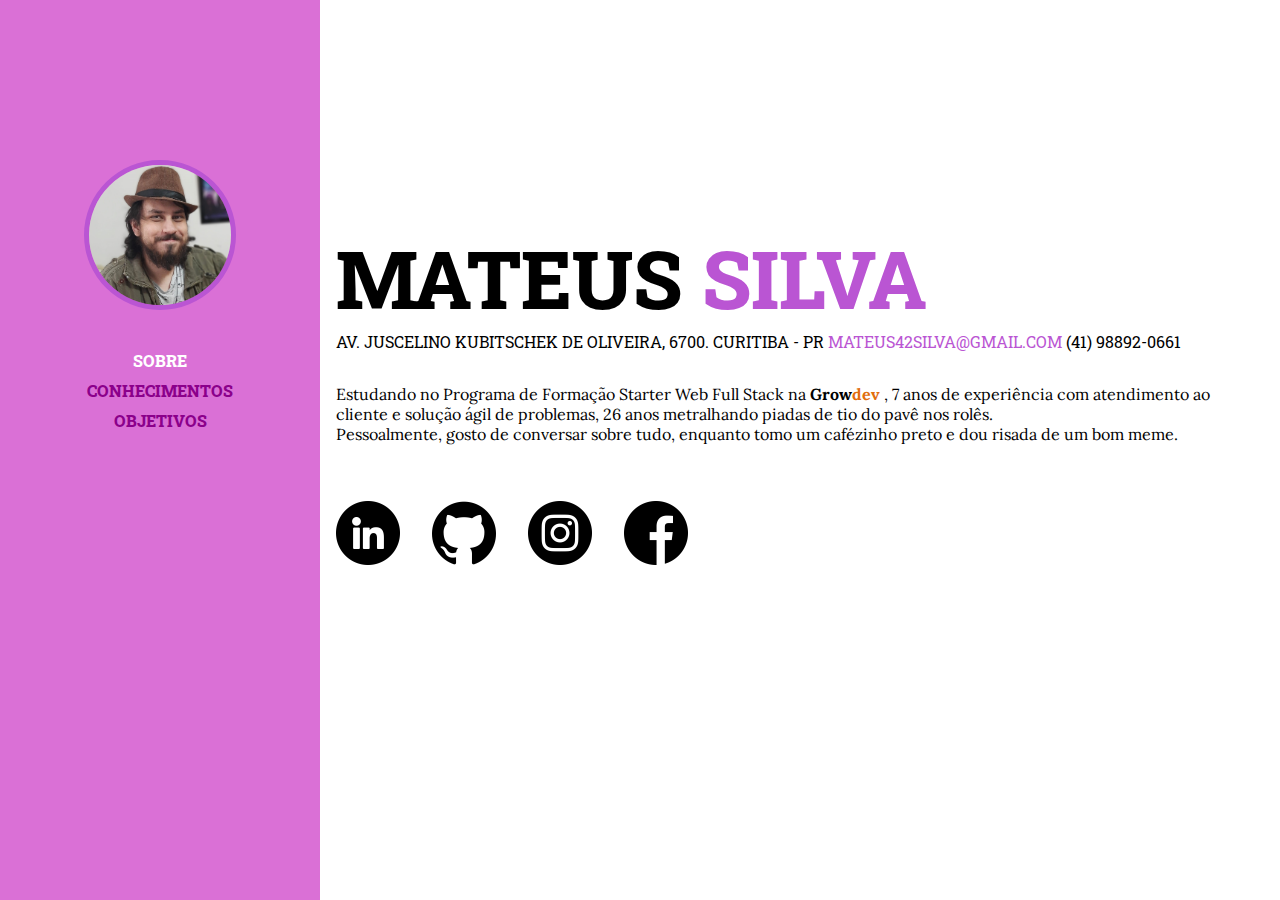
<file: index.html>
<!DOCTYPE html>
<html lang="pt-BR">
  <head>
    <meta charset="UTF-8" />
    <meta http-equiv="X-UA-Compatible" content="IE=edge" />
    <meta name="viewport" content="width=device-width, initial-scale=1.0" />
    <title>Mateus Silva</title>
    <link rel="stylesheet" href="./style/styles.css" />
  </head>
  <body>
    <aside>
      <div id="side-content">
        <section>
          <div>
            <a href="https://github.com/MateusSilva42" target="_blank">
              <img
                src="./images/profile.jpeg"
                alt="foto de perfil - Mateus Silva"
                id="profile-picture"
              />
            </a>
          </div>
        </section>
        <nav>
          <ul id="list-menu">
            <li><a href="#" style="color: white"> SOBRE</a></li>
            <li><a href="conhecimentos.html"> CONHECIMENTOS</a></li>
            <li><a href="objetivos.html"> OBJETIVOS</a></li>
          </ul>
        </nav>
      </div>
    </aside>
    <main>
      <div id="main-content">
        <section class="page-title">
          <a href="https://github.com/MateusSilva42" target="_blank"
            ><p>MATEUS <span class="color-text"> SILVA</span></p></a
          >
        </section>

        <section id="adress">
          <p>
            AV. JUSCELINO KUBITSCHEK DE OLIVEIRA, 6700. CURITIBA - PR
            <span>
              <a href="mailto:mateus42silva@gmail.com">
                MATEUS42SILVA@GMAIL.COM</a
              ></span
            >
            (41) 98892-0661
          </p>
        </section>

        <section id="bio">
          <p>
            Estudando no Programa de Formação Starter Web Full Stack na
            <a href="https://www.growdev.com.br/" target="_blank">
              <strong> Grow<span>dev</span> </strong></a
            >, 7 anos de experiência com atendimento ao cliente e solução ágil
            de problemas, 26 anos metralhando piadas de tio do pavê nos rolês.
          </p>

          <p>
            Pessoalmente, gosto de conversar sobre tudo, enquanto tomo um
            cafézinho preto e dou risada de um bom meme.
          </p>
        </section>

        <section id="social">
          <ul id="social-list">
            <li class="social-align">
              <a
                href="https://www.linkedin.com/in/mateus-s-910b1283/"
                target="_blank"
              >
                <img
                  src="./images/linkedin.png"
                  alt="Perfil de Mateus Silva no Linkedin"
              /></a>
            </li>
            <li class="social-align">
              <a href="https://github.com/MateusSilva42" target="_blank">
                <img
                  src="./images/github.png"
                  alt="Perfil de Mateus Silva no Github"
                  class="social-icon"
              /></a>
            </li>
            <li class="social-align">
              <a
                href="https://www.instagram.com/mateus.silva42/"
                target="_blank"
                ><img
                  src="./images/instagram.png"
                  alt="Perfil de Mateus Silva no Instagram"
                  class="social-icon"
              /></a>
            </li>
            <li class="social-align">
              <a
                href="https://www.facebook.com/profile.php?id=100007346738768"
                target="_blank"
                ><img
                  src="./images/facebook.png"
                  alt="Perfil de Mateus Silva no Facebook"
                  class="social-icon"
              /></a>
            </li>
          </ul>
        </section>
      </div>
    </main>
  </body>
</html>
</file>
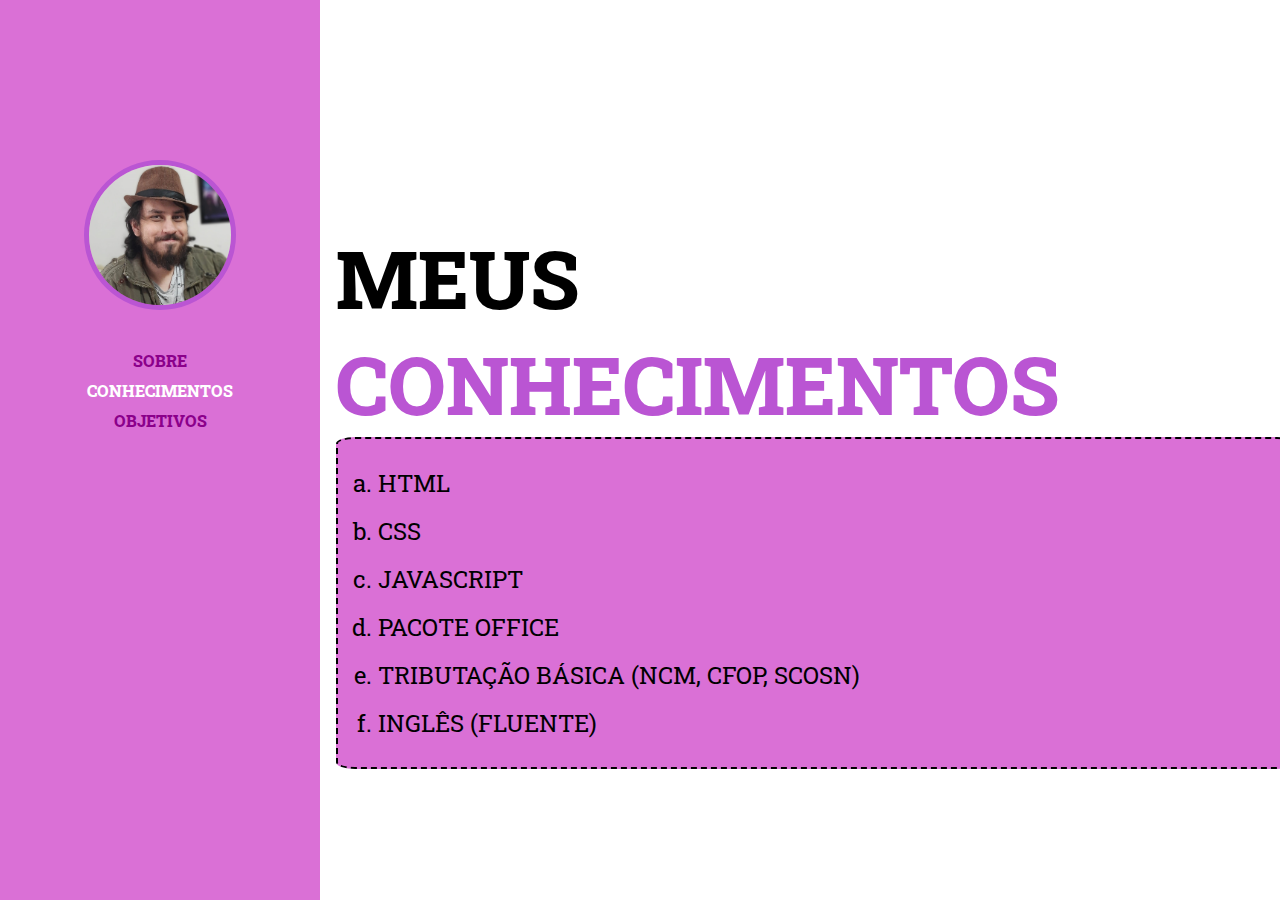
<file: conhecimentos.html>
<!DOCTYPE html>
<html lang="pt-BR">
  <head>
    <meta charset="UTF-8" />
    <meta http-equiv="X-UA-Compatible" content="IE=edge" />
    <meta name="viewport" content="width=device-width, initial-scale=1.0" />
    <title>Conhecimentos</title>
    <link rel="stylesheet" href="./style/styles.css" />
  </head>
  <body>
    <aside>
      <div id="side-content">
        <section>
          <div>
            <a href="https://github.com/MateusSilva42" target="_blank">
              <img
                src="./images/profile.jpeg"
                alt="foto de perfil - Mateus Silva"
                id="profile-picture"
              />
            </a>
          </div>
        </section>
        <nav>
          <ul id="list-menu">
            <li><a href="index.html"> SOBRE</a></li>
            <li><a href="#" style="color: white"> CONHECIMENTOS</a></li>
            <li><a href="objetivos.html"> OBJETIVOS</a></li>
          </ul>
        </nav>
      </div>
    </aside>

    <main>
      <div id="main-content">
        <section class="page-title">
          <p>MEUS <span class="color-text"> CONHECIMENTOS</span></p>
        </section>

        <section class="page-text list-bg">
          <ol id="list-bg-kno">
            <li>HTML</li>
            <li>CSS</li>
            <li>JAVASCRIPT</li>
            <li>PACOTE OFFICE</li>
            <li>TRIBUTAÇÃO BÁSICA (NCM, CFOP, SCOSN)</li>
            <li>INGLÊS (FLUENTE)</li>
          </ol>
        </section>
      </div>
    </main>
  </body>
</html>
</file>
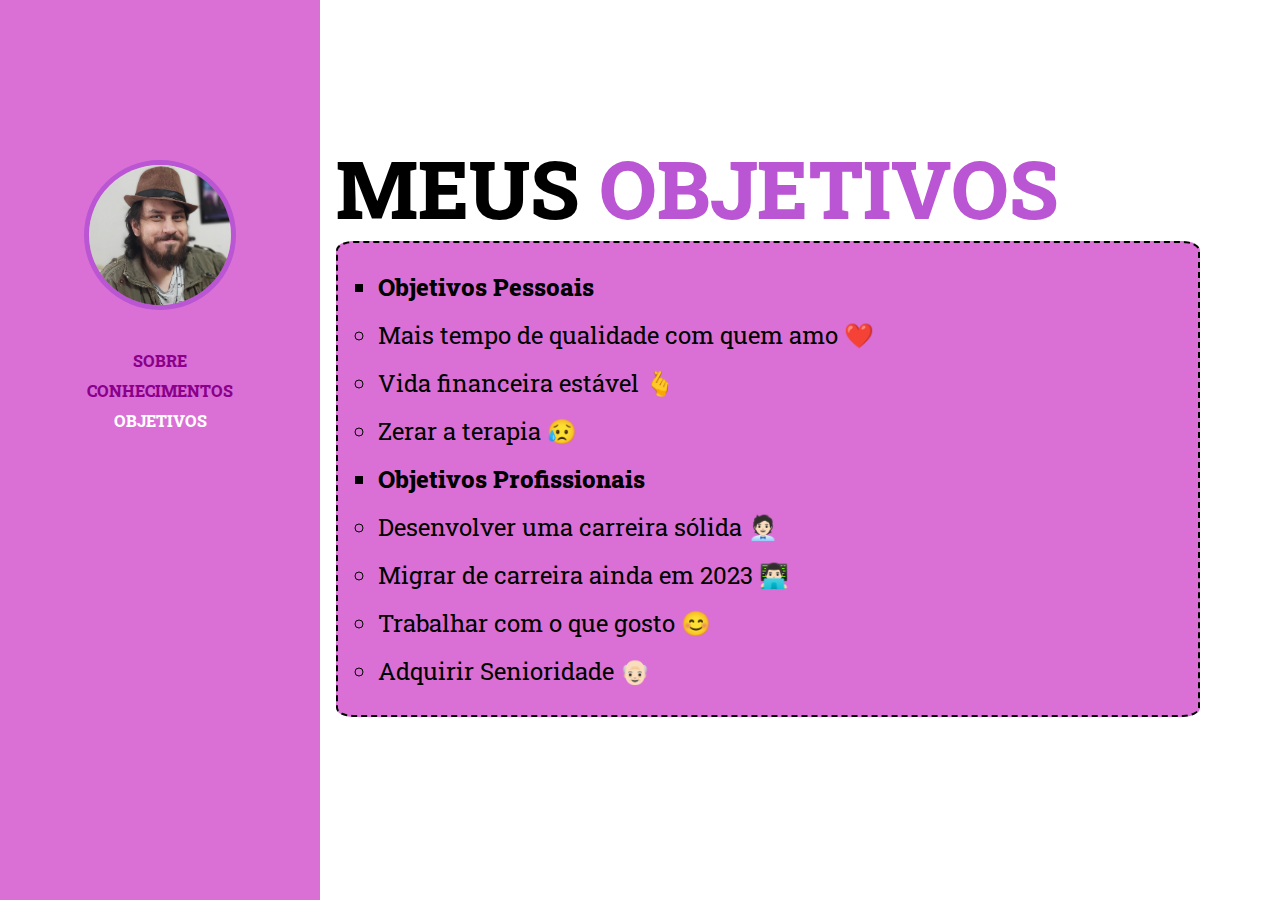
<file: objetivos.html>
<!DOCTYPE html>
<html lang="pt-BR">
  <head>
    <meta charset="UTF-8" />
    <meta http-equiv="X-UA-Compatible" content="IE=edge" />
    <meta name="viewport" content="width=device-width, initial-scale=1.0" />
    <link rel="stylesheet" href="style/styles.css" />
    <title>Objetivos</title>
  </head>
  <body>
    <aside>
      <div id="side-content">
        <section>
          <div>
            <a href="https://github.com/MateusSilva42" target="_blank">
              <img
                src="./images/profile.jpeg"
                alt="foto de perfil - Mateus Silva"
                id="profile-picture"
              />
            </a>
          </div>
        </section>
        <nav>
          <ul id="list-menu">
            <li><a href="index.html"> SOBRE</a></li>
            <li><a href="conhecimentos.html"> CONHECIMENTOS</a></li>
            <li><a href="#" style="color: white"> OBJETIVOS</a></li>
          </ul>
        </nav>
      </div>
    </aside>
    <main>
      <div id="obj-content">
        <section class="page-title">
          <p>MEUS <span class="color-text"> OBJETIVOS</span></p>
        </section>

        <section class="page-text list-bg">
          <ul id="list-bg-obj">
            <li class="li-title">Objetivos Pessoais</li>
            <li>Mais tempo de qualidade com quem amo ❤️</li>
            <li>Vida financeira estável 🫰</li>
            <li>Zerar a terapia 😥</li>
            <li class="li-title">Objetivos Profissionais</li>
            <li>Desenvolver uma carreira sólida 🧑🏻‍💼</li>
            <li>Migrar de carreira ainda em 2023 👨🏻‍💻</li>
            <li>Trabalhar com o que gosto 😊</li>
            <li>Adquirir Senioridade 👴🏻</li>
          </ul>
        </section>
      </div>
    </main>
  </body>
</html>
</file>
<file: style/styles.css>
@import url("https://fonts.googleapis.com/css2?family=Lora&family=Roboto+Slab:wght@400;800&display=swap");
/* Fontes
font-family: 'Lora', serif;
font-family: 'Roboto Slab', serif;  */

/* Paleta
  Orchid: #DA70D6
  Medium Orchid: #BA55D3
  dark magenta: #8B008B */

* {
  margin: 0;
  padding: 0;
  box-sizing: border-box;
}

body {
  height: 100vh;
  width: 100vw;
}

/* Menu ao lado */

nav {
  margin-top: 2rem;
}

#profile-picture {
  height: 150px;
  border: 5px solid #ba55d3;
  border-radius: 50%;
}

#profile-picture:hover {
  border: 5px solid #da7df1;
  border-radius: 50%;
}

aside {
  width: 25%;
  height: 100%;
  position: absolute;
  top: 0;
  left: 0;
  background-color: #da70d6;
  box-sizing: border-box;
  text-align: center;
}

#side-content {
  margin-top: 50%;
}

main {
  width: 75%;
  height: 100%;
  position: absolute;
  top: 0;
  left: 25%;
  box-sizing: border-box;
  text-align: center;
}

#main-content,
#obj-content {
  position: absolute;
  top: 25%;
}

#list-menu {
  font-family: "Roboto Slab", serif;
  font-weight: 800;
  list-style-type: none;
  padding: 0px;
  list-style-position: inside;
}

nav {
  font-size: 1, 5rem;
  line-height: 30px;
}

li a {
  text-decoration: none;
  color: #8b008b;
}

li a:hover {
  color: white;
}

li a:active {
  color: #ba55d3;
}

/* Página Principal */

#adress {
  font-family: "Roboto Slab", serif;
  font-size: 1, 5rem;
  text-align: left;
  margin-left: 1rem;
  padding: 0;
}

#adress a {
  text-decoration: none;
  color: #ba55d3;
}

#adress a:visited {
  color: #ba55d3;
}

#bio {
  font-family: "Lora", serif;
  font-size: 1rem;
  text-align: left;
  margin: 2rem 1rem;
}

#bio a {
  text-decoration: none;
  color: black;
}

#bio span {
  color: #e16e0e;
}

#social {
  font-family: "Lora", serif;
  font-size: 1rem;
  text-align: left;
  margin-left: 1rem;
  padding: 0;
}

#social-list {
  list-style-type: none;
  padding: 0;
}

#social-list a:hover {
  opacity: 70%;
}

.social-align {
  margin-top: 25px;
  float: left;
}

.social-icon {
  margin-left: 2rem;
}

.color-text {
  color: #ba55d3;
}
ul li img {
  height: 4rem;
}

/* Conhecimentos */

#list-bg-kno {
  list-style-type: lower-alpha;
}

/* Objectives */
#list-bg-obj {
  list-style-type: circle;
}

.li-title {
  list-style-type: square;
  font-weight: 800;
}

#obj-content {
  top: 15%;
  width: 90%;
}

/* Geral */

#list-bg-kno,
#list-bg-obj {
  margin-left: 20px;
}

.page-title {
  font-family: "Roboto Slab", serif;
  font-size: 5rem;
  text-align: left;
  font-weight: 800;
  box-sizing: border-box;
}

.page-title p {
  margin: 0 0 0 1rem;
}

.page-title a {
  text-decoration: none;
  color: black;
}

.page-text {
  font-family: "Roboto Slab", serif;
  font-size: 1, 5rem;
  text-align: left;
  margin-left: 1rem;
  padding: 0;
}

.list-bg {
  padding: 20px;
  display: block;
  font-size: 1.5rem;
  line-height: 3rem;
  background-color: #da70d6;
  border-radius: 2%;
  border: 2px dashed;
  width: 100%;
}
</file>
